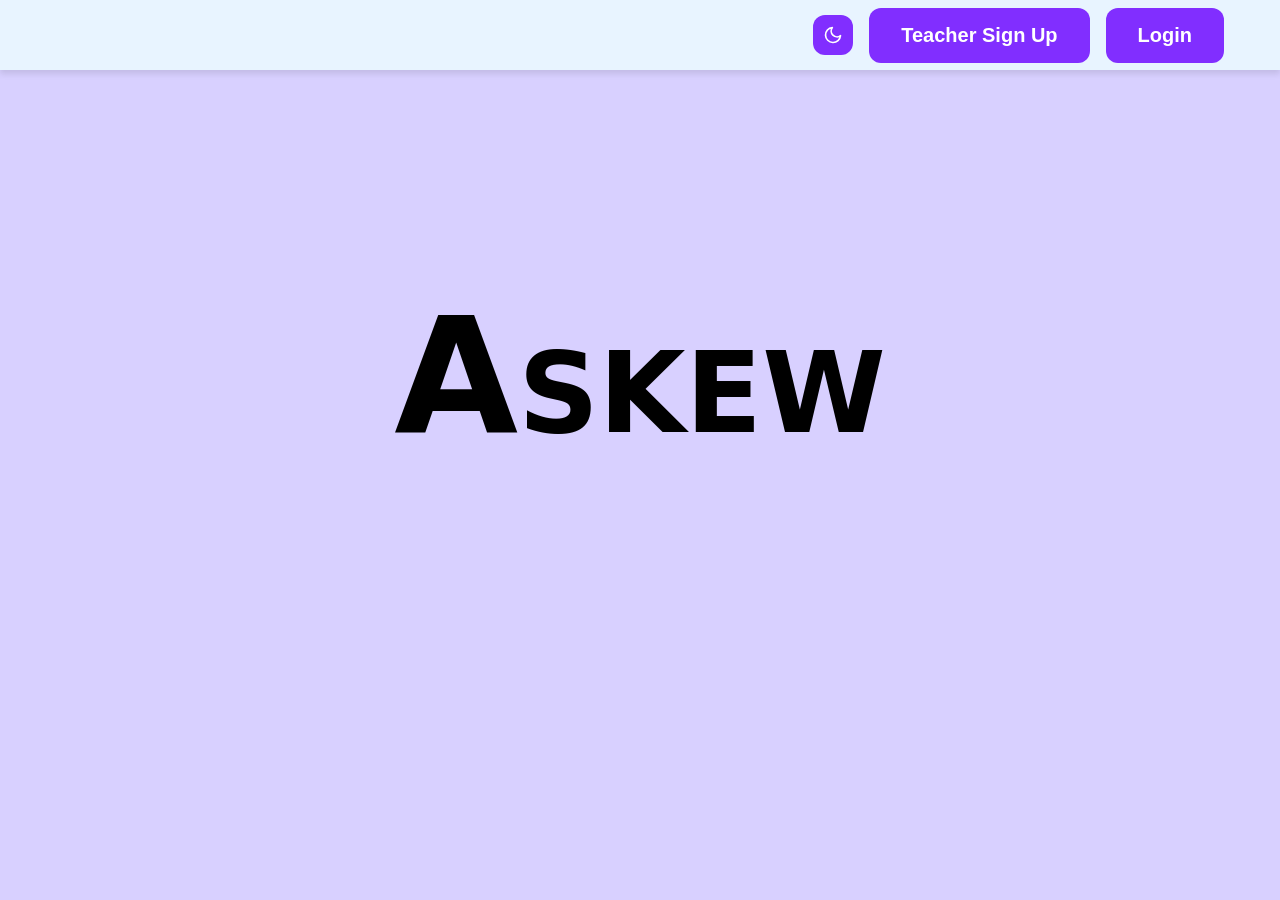
<file: index.html>
<!DOCTYPE html>
<html lang="en">
<head>
    <meta charset="UTF-8">
    <meta name="viewport" content="width=device-width, initial-scale=1.0">
    <title>Askew - Home</title>
    <!-- Link to external CSS file for styling -->
    <link rel="stylesheet" href="styles.css">
</head>
<body>
    <!-- Fixed header with centralized Login button -->
    <header class="header">
        <button id="dark-mode-toggle" onclick="toggleDarkMode()" aria-label="Toggle dark mode">
            <svg id="moon-icon" width="20" height="20" viewBox="0 0 24 24" fill="none" stroke="currentColor" stroke-width="2" stroke-linecap="round" stroke-linejoin="round">
                <path d="M21 12.79A9 9 0 1 1 11.21 3 7 7 0 0 0 21 12.79z"></path>
            </svg>
            <svg id="sun-icon" width="20" height="20" viewBox="0 0 24 24" fill="none" stroke="currentColor" stroke-width="2" stroke-linecap="round" stroke-linejoin="round" style="display: none;">
                <circle cx="12" cy="12" r="5"></circle>
                <line x1="12" y1="1" x2="12" y2="3"></line>
                <line x1="12" y1="21" x2="12" y2="23"></line>
                <line x1="4.22" y1="4.22" x2="5.64" y2="5.64"></line>
                <line x1="18.36" y1="18.36" x2="19.78" y2="19.78"></line>
                <line x1="1" y1="12" x2="3" y2="12"></line>
                <line x1="21" y1="12" x2="23" y2="12"></line>
                <line x1="4.22" y1="19.78" x2="5.64" y2="18.36"></line>
                <line x1="18.36" y1="5.64" x2="19.78" y2="4.22"></line>
            </svg>
        </button>
        <button onclick="window.location.href='teacher-signup.html'">Teacher Sign Up</button>
        <button onclick="window.location.href='login.html?type=student-login'">Login</button>
    </header>

    <!-- Tiltable content container -->
    <div class="tiltable-content" id="tiltable-content">
        <!-- Centered Askew title -->
        <h1 class="centered-title">Askew</h1>
    </div>
    
    <!-- Load main menu logic -->
    <script src="index.js"></script>
</body>
</html>
</file>
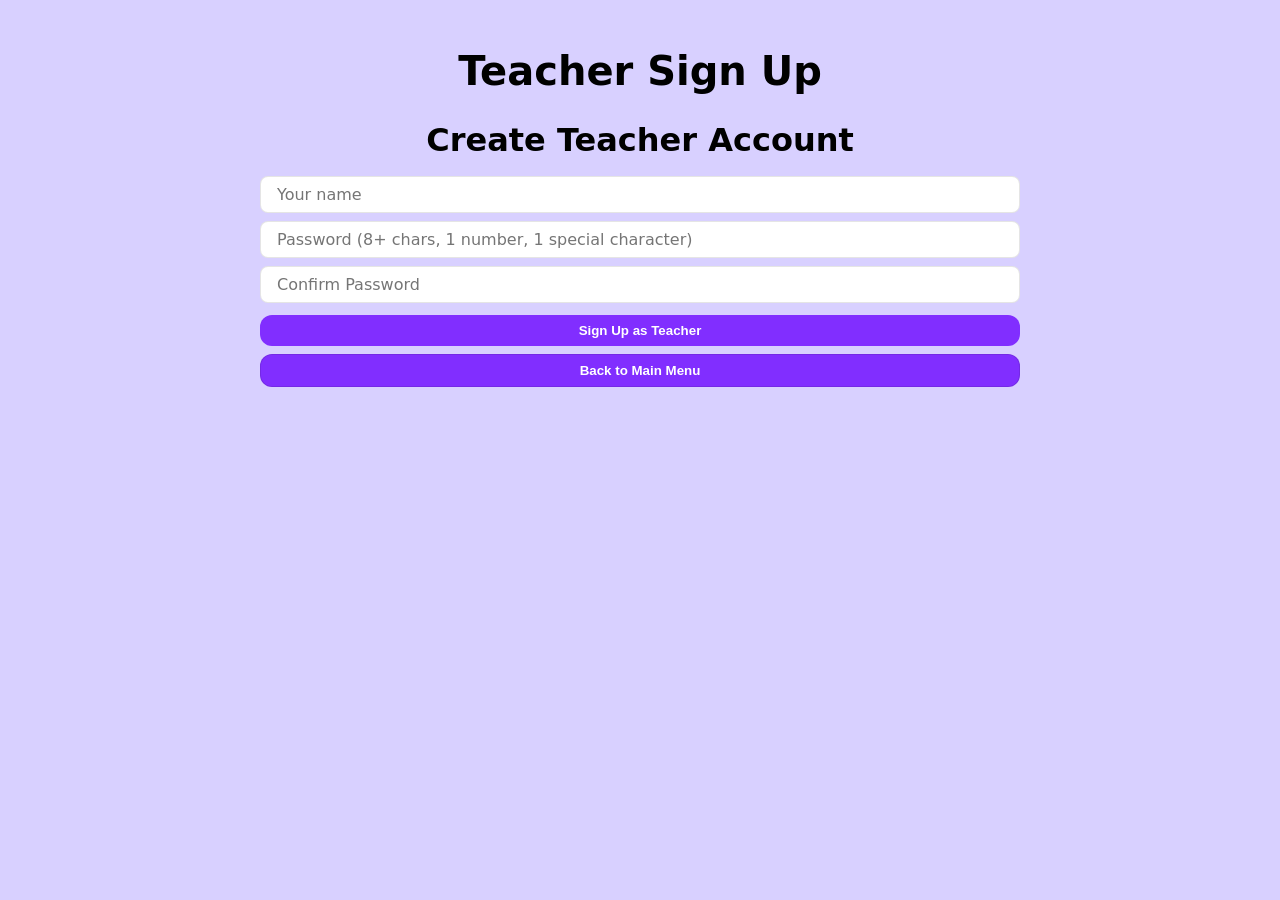
<file: teacher-signup.html>
<!DOCTYPE html>
<html lang="en">
<head>
    <meta charset="UTF-8">
    <meta name="viewport" content="width=device-width, initial-scale=1.0">
    <title>Askew - Teacher Sign Up</title>
    <!-- Link to external CSS file for styling -->
    <link rel="stylesheet" href="styles.css">
</head>
<body>
    <!-- Main container for teacher signup page -->
    <div class="container">
        <h1>Teacher Sign Up</h1>
        
        <!-- Teacher Sign Up Section -->
        <div id="teacher-signup-section" class="login-section">
            <h2>Create Teacher Account</h2>
            <input type="text" id="teacher-signup-name" placeholder="Your name">
            <input type="password" id="teacher-signup-password" placeholder="Password (8+ chars, 1 number, 1 special character)">
            <input type="password" id="teacher-signup-confirm-password" placeholder="Confirm Password">
            <button onclick="teacherSignup()">Sign Up as Teacher</button>
        </div>
        
        <!-- Status message display -->
        <p id="signup-status"></p>
        
        <!-- Button to return to main menu -->
        <div class="tab-buttons">
            <button onclick="window.location.href='index.html'">Back to Main Menu</button>
        </div>
    </div>
    
    <!-- Load shared utilities -->
    <script src="shared.js"></script>
    <!-- Initialize dark mode -->
    <script>
        initializeDarkMode();
    </script>
    <!-- Load teacher signup logic -->
    <script src="teacher-signup.js"></script>
</body>
</html>
</file>
<file: styles.css>
/*
 * This file contains CSS styling
 */

:root {
    --white: #ffffff;
    --highlight-colour-1: #812eff;
    --text-colour-fg-1: #ffffff;
    --highlight-colour-2: #5c4aff;
    --text-colour-fg-2: #ffffff;
    --highlight-colour-3: #ffffff;
    --text-colour-fg-3: #000000;
    --highlight-colour-4: #0091ff;
    --text-colour-fg-4: #ffffff;
    --background-colour-1: #d8d0ff;
    --background-colour-2: #e8f4ff;
    --text-colour-bg-1: #000000;
    --text-colour-bg-2: #333333;
    --text-colour-bg-3: #666666;

    /* Typography variables */
    --font-family: system-ui, -apple-system, BlinkMacSystemFont, 'Segoe UI', Roboto, Oxygen, Ubuntu, Cantarell, sans-serif;
    --font-size-h1: 2.5rem;
    --font-size-h2: 2rem;
    --font-size-h3: 1.5rem;
    --font-size-h4: 1.25rem;
    --font-size-body: 1rem;
    --font-size-small: 0.875rem;
    --font-weight-normal: 400;
    --font-weight-medium: 500;
    --font-weight-semibold: 600;
    --font-weight-bold: 700;
    --line-height-tight: 1.2;
    --line-height-normal: 1.5;
    --line-height-relaxed: 1.75;

    /* Spacing scale */
    --spacing-1: 4px;
    --spacing-2: 8px;
    --spacing-2-1: 12px;
    --spacing-3: 16px;
    --spacing-4: 24px;
    --spacing-5: 32px;
    --spacing-6: 48px;

    /* Border variables */
    --border-radius-sm: 4px;
    --border-radius-md: 8px;
    --border-radius-lg: 12px;
    --border-width: 1px;
    --border-colour: rgba(0, 0, 0, 0.1);

    /* Shadow variables for depth */
    --shadow-sm: 0 1px 2px rgba(0, 0, 0, 0.05);
    --shadow-md: 0 4px 6px rgba(0, 0, 0, 0.1);
    --shadow-lg: 0 10px 15px rgba(0, 0, 0, 0.1);

    /* Transition variables */
    --transition-duration: 200ms;
    --transition-timing: ease-in-out;

    /* Layout variables */
    --container-max-width: 800px;
    --section-padding: var(--spacing-4);
    --card-padding: var(--spacing-2-1);
}

/* Dark Mode */
.dark-mode {
    --highlight-colour-1: #b070ff;       
    --text-colour-fg-1: #ffffff;
    --highlight-colour-2: #6b86ff;       
    --text-colour-fg-2: #ffffff;
    --highlight-colour-3: #d7cdff;       
    --text-colour-fg-3: #e8e0ff;        
    --highlight-colour-4: #1aaeff;        
    --text-colour-fg-4: #ffffff;
    --background-colour-1: #352c58;     
    --background-colour-2: #2b3e71; 
    --text-colour-bg-1: #ede8ff;          
    --text-colour-bg-2: #a89ec8;          
    --text-colour-bg-3: #6a6080;          
}

/* Defaults */

* {
    box-sizing: border-box;
}

body {
    font-family: var(--font-family);
    font-size: var(--font-size-body);
    font-weight: var(--font-weight-normal);
    line-height: var(--line-height-normal);
    color: var(--text-colour-bg-1);
    background-color: var(--background-colour-1);
    margin: 0;
    padding: 0;
    overflow: hidden;
}

h1 {
    font-size: var(--font-size-h1);
    font-weight: var(--font-weight-bold);
    line-height: var(--line-height-tight);
    margin-bottom: var(--spacing-4);
    color: var(--text-colour-bg-1);
    text-align: center;
}

h2 {
    font-size: var(--font-size-h2);
    font-weight: var(--font-weight-semibold);
    line-height: var(--line-height-tight);
    margin-bottom: var(--spacing-3);
    color: var(--text-colour-bg-1);
    text-align: center;
}

h3 {
    font-size: var(--font-size-h3);
    font-weight: var(--font-weight-semibold);
    line-height: var(--line-height-tight);
    margin-bottom: var(--spacing-2);
    color: var(--text-colour-bg-1);
}

h4 {
    font-size: var(--font-size-h4);
    font-weight: var(--font-weight-medium);
    line-height: var(--line-height-tight);
    margin-bottom: var(--spacing-2);
    color: var(--text-colour-bg-1);
}

p {
    margin: 0px;
    color: var(--text-colour-bg-1);
}

/* container */

.container {
    max-width: 800px;
    margin: 0 auto;
    padding: 20px;
}

/* Header */

.header {
    position: fixed;
    top: 0;
    left: 0;
    width: 100%;
    height: 70px;
    background-color: var(--background-colour-2);
    box-shadow: var(--shadow-md);
    z-index: 1000;
    display: flex;
    justify-content: flex-end;
    align-items: center;
    padding: 0 var(--spacing-6);
}

.header button {
    background-color: var(--highlight-colour-1);
    color: var(--text-colour-fg-1);
    padding: var(--spacing-3) var(--spacing-5);
    margin: 0 var(--spacing-2);
    font-size: var(--font-size-h4);
    font-weight: var(--font-weight-semibold);
    width: auto;
    border-radius: var(--border-radius-lg);
}

.header button#dark-mode-toggle {
    padding: var(--spacing-1);
    width: 40px;
    height: 40px;
    display: flex;
    align-items: center;
    justify-content: center;
}

.header button:hover {
    background-color: var(--highlight-colour-2);
}

/* Title */

.centered-title {
    position: fixed;
    top: 30%;
    left: 50%;
    transform: translate(-50%, -50%);
    font-size: clamp(3rem, 15vw, 10rem);
    font-weight: var(--font-weight-bold);
    color: var(--text-colour-bg-1);
    text-align: center;
    z-index: 10;
    pointer-events: none;
    user-select: none;
    font-variant: small-caps;
}

/* Tilt stuff */

.tiltable-content {
    min-height: 100vh;
    padding-top: 70px;
    transition: transform 0.5s ease-out;
    will-change: transform;
}

/* Card-based design for sections */
.card {
    background-color: var(--highlight-colour-3);
    border: var(--border-width) solid var(--border-colour);
    border-radius: var(--border-radius-lg);
    padding: var(--card-padding);
    margin-bottom: var(--spacing-4);
    box-shadow: var(--shadow-md);
}

.button-row {
    display: flex;
    gap: var(--spacing-2);
    justify-content: space-between;
}

.button-row button {
    flex: 1;
    width: auto;
}



/* Section spacing */
section {
    margin-bottom: var(--spacing-5);
}

/* Buttons */

button {
    border: none;
    padding: var(--spacing-2) var(--spacing-2);
    border-radius: var(--border-radius-lg);
    width: 100%;
    font-weight: var(--font-weight-semibold);
    cursor: pointer;
    transition: background-color var(--transition-duration) var(--transition-timing);
    background-color: var(--highlight-colour-1);
    color: var(--text-colour-fg-1);
    margin: var(--spacing-1) 0px;
}

button:hover {
    background-color: var(--highlight-colour-2);
}

/* Secondary button style */
button.secondary {
    background-color: var(--highlight-colour-3);
    color: var(--text-colour-bg-1);
    border: var(--border-width) solid var(--border-colour);
}

button.secondary:hover {
    background-color: var(--background-colour-1);
}

/* Input & Select */

input,
select {
    width: 100%;
    padding: var(--spacing-2) var(--spacing-3);
    border: var(--border-width) solid var(--border-colour);
    border-radius: var(--border-radius-md);
    font-family: var(--font-family);
    font-size: var(--font-size-body);
    margin-bottom: var(--spacing-2);
    transition: border-color var(--transition-duration) var(--transition-timing);
}

input:focus,
select:focus {
    outline: none;
    border-color: var(--highlight-colour-1);
    box-shadow: 0 0 0 3px rgba(129, 46, 255, 0.1);
}

/* Tab Navigation */

.tab-buttons {
    display: flex;
    gap: var(--spacing-2);
    margin-bottom: var(--spacing-4);
    flex-wrap: wrap;
}

.tab-buttons button {
    flex: 1;
    min-width: 120px;
    background-color: var(--highlight-colour-1) !important;
    color: var(--text-colour-fg-1) !important;
    border: var(--border-width) solid var(--border-colour);
    border-radius: var(--border-radius-lg);
}

.tab-buttons button:hover {
    background-color: var(--highlight-colour-2) !important;
    color: var(--text-colour-fg-2) !important;
}

/* Login */

.login-section {
    display: none;
}

.login-section.active {
    display: block;
}

/* Teacher Signup Page - always show the signup section */
#teacher-signup-section {
    display: block;
}

/* Status */

#login-status,
#status-message {
    font-size: var(--font-size-h3);
    font-weight: var(--font-weight-semibold);
    line-height: var(--line-height-tight);
    margin-bottom: var(--spacing-2);
}

/* Utilities */

.text-center {
    text-align: center;
}

.mt-2 {
    margin-top: var(--spacing-2);
}

.mt-4 {
    margin-top: var(--spacing-4);
}

.mb-2 {
    margin-bottom: var(--spacing-2);
}

.mb-4 {
    margin-bottom: var(--spacing-4);
}

/* Student Card */

.student-info-card {
    background-color: var(--highlight-colour-4);
    padding: var(--spacing-4);
    border-radius: var(--border-radius-lg);
    margin-bottom: var(--spacing-4);
    box-shadow: var(--shadow-md);
}

.student-info-card p {
    margin: var(--spacing-2) 0;
    font-size: var(--font-size-body);
}

.student-info-card strong {
    color: var(--text-colour-fg-1);
    font-weight: var(--font-weight-bold);
}

.student-info-card span {
    color: var(--text-colour-fg-4);
}

#student-id {
  color: #000000;
}


.student-id-highlight {
    font-size: 1.5rem;
    font-weight: var(--font-weight-bold);
    color: var(--highlight-colour-1);
    background-color: var(--text-colour-fg-1);
    padding: var(--spacing-1) var(--spacing-3);
    border-radius: var(--border-radius-md);
    font-family: monospace;
    display: inline-block;
}

/* Password Requirements Styles */
.password-requirements {
    font-size: var(--font-size-small);
    color: var(--text-colour-bg-2);
    margin: var(--spacing-2) 0;
    font-style: italic;
    opacity: 0.8;
}

/* Mobile */

@media (max-width: 768px) {
    body {
        padding: var(--spacing-2);
    }

    .container {
        padding: var(--spacing-2);
    }

    h1 {
        font-size: 2rem;
    }

    h2 {
        font-size: 1.5rem;
    }

    h3 {
        font-size: 1.25rem;
    }

    /* Header fixes */
    .header {
        height: 60px;
        padding: 0 var(--spacing-3);
    }

    .header button {
        padding: var(--spacing-2) var(--spacing-3);
        font-size: clamp(0.75rem, 2vw, var(--font-size-small));
        margin: 0 var(--spacing-1);
        white-space: nowrap;
        overflow: hidden;
        text-overflow: ellipsis;
    }

    .header button#dark-mode-toggle {
        width: 36px;
        height: 36px;
    }

    /* Centered title fixes */
    .centered-title {
        position: relative;
        top: auto;
        left: auto;
        transform: none;
        margin-top: var(--spacing-6);
        margin-bottom: var(--spacing-4);
    }

    .tiltable-content {
        padding-top: 80px;
    }

    /* Stack buttons vertically on mobile */
    .container > button,
    .tab-buttons {
        flex-direction: column;
    }

    .tab-buttons button {
        width: 100%;
        min-width: auto;
        margin-bottom: var(--spacing-2);
    }

    /* Ensure touch targets are at least 44px */
    button,
    input,
    select {
        min-height: 44px;
    }

    /* Adjust card padding for mobile */
    .card {
        padding: var(--spacing-3);
    }

    /* Button row fixes */
    .button-row {
        flex-direction: column;
        gap: var(--spacing-2);
    }

    .button-row button {
        width: 100%;
    }

    /* Student info card fixes */
    .student-info-card {
        padding: var(--spacing-3);
    }

    .student-info-card p {
        font-size: var(--font-size-small);
        margin: var(--spacing-1) 0;
    }

    .student-id-highlight {
        font-size: 1.25rem;
        padding: var(--spacing-1) var(--spacing-2);
    }

    /* General mobile enhancements */
    html {
        -webkit-tap-highlight-color: transparent;
    }

    body {
        padding-left: max(var(--spacing-2), env(safe-area-inset-left));
        padding-right: max(var(--spacing-2), env(safe-area-inset-right));
        padding-top: max(var(--spacing-2), env(safe-area-inset-top));
        padding-bottom: max(var(--spacing-2), env(safe-area-inset-bottom));
    }

    /* Prevent horizontal scroll */
    * {
        max-width: 100%;
        overflow-x: hidden;
    }
}
</file>
